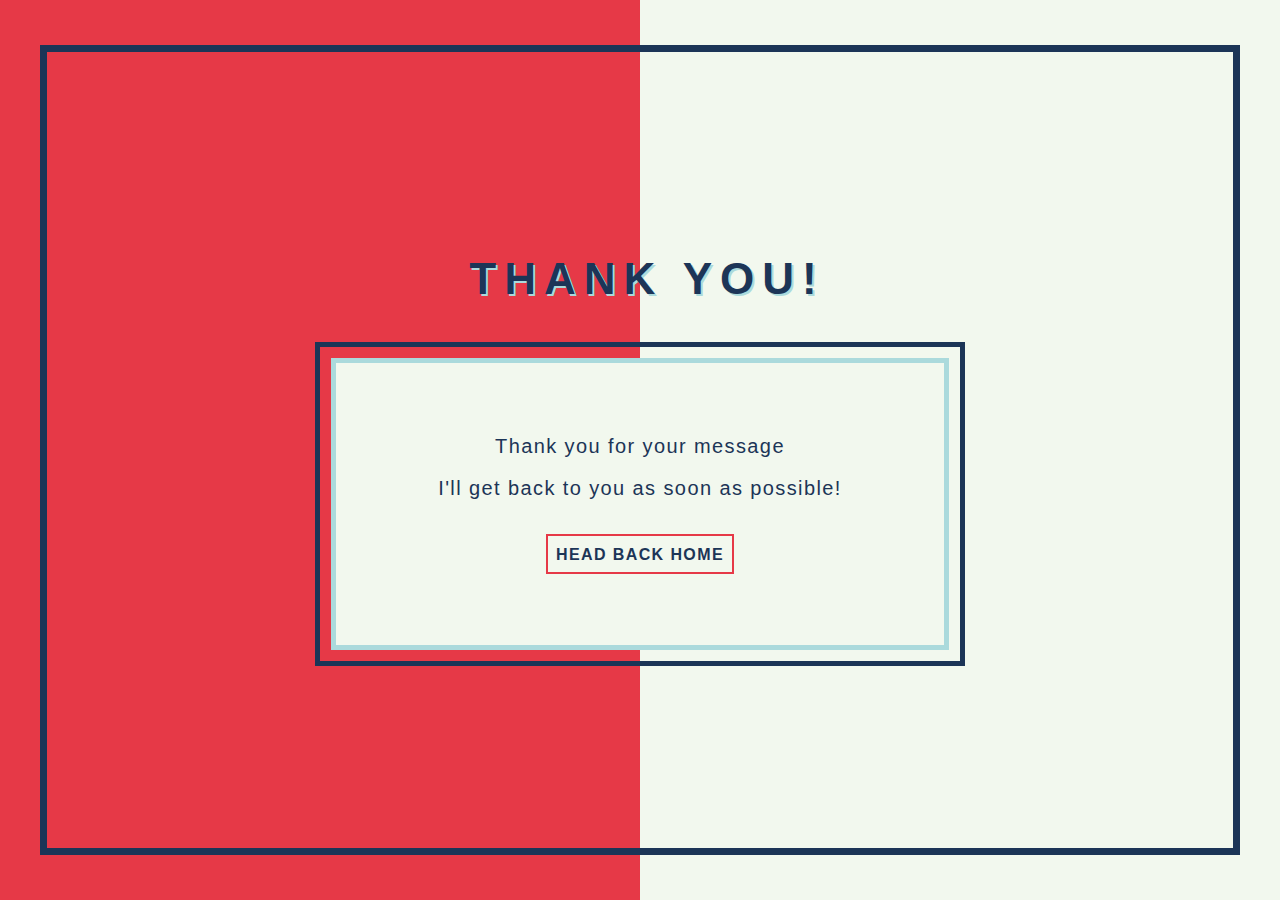
<file: thankyou.html>
<!DOCTYPE html>
<html lang="en">
<head>
    <meta charset="UTF-8">
    <meta name="viewport" content="width=device-width, initial-scale=1.0">
    <meta http-equiv="X-UA-Compatible" content="ie=edge">
    <title>Thank you!</title>
    <link rel="stylesheet" href="styles/styles.css"> 
    <!-- changed path above to make it work with filezilla -->
</head>
<body>
    <section class="border">
        <section class="thankyou wrapper">
            <h2>Thank you!</h2>
            <div class="thankyouTextBorder">
                <div class="thankyouTextBox">
                    <p>Thank you for your message</p>
                    <p>I'll get back to you as soon as possible!</p>
                    <a href="https://luke-mackenzie.netlify.com" class="button">Head back home</a>
                </div>
            </div>
        </section>
    </header>
</body>
</html>
</file>
<file: styles/styles.css>
article, aside, details, figcaption, figure, footer, header, hgroup, nav, section, summary {
  display: block;
}

audio, canvas, video {
  display: inline-block;
}

audio:not([controls]) {
  display: none;
  height: 0;
}

[hidden] {
  display: none;
}

html {
  font-family: sans-serif;
  -webkit-text-size-adjust: 100%;
  -ms-text-size-adjust: 100%;
}

a:focus {
  outline: thin dotted;
}

a:active, a:hover {
  outline: 0;
}

h1 {
  font-size: 2em;
}

abbr[title] {
  border-bottom: 1px dotted;
}

b, strong {
  font-weight: 700;
}

dfn {
  font-style: italic;
}

mark {
  background: #ff0;
  color: #000;
}

code, kbd, pre, samp {
  font-family: monospace, serif;
  font-size: 1em;
}

pre {
  white-space: pre-wrap;
  word-wrap: break-word;
}

q {
  quotes: \201C \201D \2018 \2019;
}

small {
  font-size: 80%;
}

sub, sup {
  font-size: 75%;
  line-height: 0;
  position: relative;
  vertical-align: baseline;
}

sup {
  top: -.5em;
}

sub {
  bottom: -.25em;
}

img {
  border: 0;
}

svg:not(:root) {
  overflow: hidden;
}

fieldset {
  border: 1px solid silver;
  margin: 0 2px;
  padding: .35em .625em .75em;
}

button, input, select, textarea {
  font-family: inherit;
  font-size: 100%;
  margin: 0;
}

button, input {
  line-height: normal;
}

button, html input[type=button], input[type=reset], input[type=submit] {
  -webkit-appearance: button;
  cursor: pointer;
}

button[disabled], input[disabled] {
  cursor: default;
}

input[type=checkbox], input[type=radio] {
  -webkit-box-sizing: border-box;
          box-sizing: border-box;
  padding: 0;
}

input[type=search] {
  -webkit-appearance: textfield;
  -webkit-box-sizing: content-box;
  box-sizing: content-box;
}

input[type=search]::-webkit-search-cancel-button, input[type=search]::-webkit-search-decoration {
  -webkit-appearance: none;
}

textarea {
  overflow: auto;
  vertical-align: top;
}

table {
  border-collapse: collapse;
  border-spacing: 0;
}

body, figure {
  margin: 0;
}

legend, button::-moz-focus-inner, input::-moz-focus-inner {
  border: 0;
  padding: 0;
}

.clearfix:after {
  visibility: hidden;
  display: block;
  font-size: 0;
  content: '';
  clear: both;
  height: 0;
}

* {
  -webkit-box-sizing: border-box;
  box-sizing: border-box;
}

.visuallyHidden:not(:focus):not(:active) {
  position: absolute;
  width: 1px;
  height: 1px;
  margin: -1px;
  border: 0;
  padding: 0;
  white-space: nowrap;
  -webkit-clip-path: inset(100%);
          clip-path: inset(100%);
  clip: rect(0 0 0);
  overflow: hidden;
}

.skipLink {
  position: absolute;
  left: -1000px;
  top: 5px;
  z-index: 999;
  background: white;
  color: black;
}

.skipLink:focus {
  left: 0;
}

html {
  font-size: 125%;
  overflow-x: hidden;
}

body {
  font-size: 1rem;
  color: #1c3557;
  letter-spacing: 0.07rem;
}

@media (max-width: 600px) {
  body {
    font-size: .8rem;
  }
}

.wrapper {
  max-width: 1200px;
  padding: 0 4%;
  margin: 0 auto;
}

h1, h2, p, section, ul, li {
  margin: 0;
  padding: 0;
}

h2 {
  letter-spacing: .4rem;
  font-size: 2.2rem;
}

@media (max-width: 600px) {
  h2 {
    font-size: 2rem;
  }
}

@media (max-width: 440px) {
  h2 {
    font-size: 1.6rem;
  }
}

img {
  display: block;
  max-width: 100%;
  width: 100%;
}

ul {
  list-style: none;
}

a {
  text-decoration: none;
  color: inherit;
}

p {
  line-height: 1.4;
}

.whiteText {
  color: #f2f8ee;
}

.button {
  display: inline-block;
  text-decoration: none;
  font-size: .8rem;
  border: 2px solid #e63947;
  padding: 10px 8px 8px 8px;
  position: relative;
  color: #1c3557;
  text-align: center;
  z-index: 0;
  width: auto;
  -webkit-transition: all .3s ease-out;
  transition: all .3s ease-out;
  text-transform: uppercase;
  font-weight: bold;
}

.button:before {
  content: "";
  position: absolute;
  z-index: -1;
  top: 0;
  left: 0;
  right: -1px;
  bottom: 0;
  background: #e63947;
  -webkit-transform: scaleY(0);
          transform: scaleY(0);
  -webkit-transform-origin: 50% 100%;
          transform-origin: 50% 100%;
  -webkit-transition-property: -webkit-transform;
  transition-property: -webkit-transform;
  transition-property: transform;
  transition-property: transform, -webkit-transform;
  -webkit-transition-duration: 0.3s;
          transition-duration: 0.3s;
  -webkit-transition-timing-function: ease-out;
          transition-timing-function: ease-out;
}

.button:hover {
  color: #f2f8ee;
}

.button:hover:before,
.button:focus:before {
  -webkit-transform: scaleY(1);
          transform: scaleY(1);
}

.socials a {
  display: inline-block;
  margin: 50% 0;
  -webkit-transition: all .3s ease;
  transition: all .3s ease;
}

.socials a:hover, .socials a:focus {
  color: #abdadc;
  -webkit-transform: scale(1.2);
          transform: scale(1.2);
}

.socials a i {
  font-size: 1.2rem;
}

.wow {
  visibility: hidden;
}

header {
  min-height: 100vh;
  background-image: -webkit-gradient(linear, left top, right top, from(#e63947), color-stop(50%, #e63947), color-stop(50%, #f2f8ee), to(#f2f8ee));
  background-image: linear-gradient(to right, #e63947 0%, #e63947 50%, #f2f8ee 50%, #f2f8ee 100%);
  display: -webkit-box;
  display: -ms-flexbox;
  display: flex;
  -webkit-box-pack: center;
      -ms-flex-pack: center;
          justify-content: center;
  -webkit-box-align: center;
      -ms-flex-align: center;
          align-items: center;
}

.landing {
  border: 7px solid #1c3557;
  width: 95vw;
  height: 90vh;
  max-height: 1000px;
  display: -webkit-box;
  display: -ms-flexbox;
  display: flex;
  -webkit-box-align: center;
      -ms-flex-align: center;
          align-items: center;
  -webkit-box-orient: vertical;
  -webkit-box-direction: normal;
      -ms-flex-direction: column;
          flex-direction: column;
  position: relative;
  padding-top: 1rem;
  overflow: hidden;
}

.landing h1 {
  font-size: 5rem;
  letter-spacing: 1rem;
  margin-left: 1rem;
  text-transform: uppercase;
  text-shadow: 4px 4px 0 #abdadc;
}

.landing h2 {
  margin: 0 0 1.3rem 0.7rem;
  text-transform: uppercase;
}

.landing .test {
  position: relative;
  top: calc(50% - 75px);
  -webkit-transform: translateY(-50%);
          transform: translateY(-50%);
  text-align: center;
  width: 100%;
}

.landing .socials {
  position: absolute;
  right: 40px;
  top: calc(50% - 154px);
  text-align: center;
  display: -webkit-box;
  display: -ms-flexbox;
  display: flex;
  -webkit-box-orient: vertical;
  -webkit-box-direction: normal;
      -ms-flex-direction: column;
          flex-direction: column;
}

.landingTextBorder {
  border: 5px solid #1c3557;
  background: transparent;
  position: relative;
  width: 60%;
  padding: 1%;
  margin: 10px auto 0px auto;
}

.landingTextBox {
  background: #f2f8ee;
  display: -webkit-box;
  display: -ms-flexbox;
  display: flex;
  -webkit-box-orient: vertical;
  -webkit-box-direction: normal;
      -ms-flex-direction: column;
          flex-direction: column;
  -webkit-box-align: center;
      -ms-flex-align: center;
          align-items: center;
  min-height: 100%;
  width: 100%;
  padding: 2% 5% 2% 5%;
  border: 5px solid #abdadc;
  text-align: center;
}

.landingTextBox p {
  margin: 7px 0;
}

.landingTextBox a {
  display: none;
  margin: 10px 0;
}

.typed-cursor {
  display: none;
}

nav {
  width: 100%;
  margin-bottom: 15px;
  display: -webkit-box;
  display: -ms-flexbox;
  display: flex;
  -webkit-box-pack: start;
      -ms-flex-pack: start;
          justify-content: flex-start;
}

.headerNav {
  display: -webkit-box;
  display: -ms-flexbox;
  display: flex;
  -webkit-box-align: center;
      -ms-flex-align: center;
          align-items: center;
  position: relative;
  top: -100px;
  -webkit-transition: all 0.3s ease-out;
  transition: all 0.3s ease-out;
}

.headerNav:focus-within {
  top: 0px;
}

.headerNav a {
  display: inline-block;
  margin-left: 40px;
  padding: 5px 0;
}

.headerNav a:hover, .headerNav a:focus {
  color: #abdadc;
}

.headerNav.active {
  top: 0px;
}

.hamburger {
  height: 40px;
  width: 40px;
  cursor: pointer;
  -ms-flex-item-align: start;
      align-self: flex-start;
}

.line1,
.line2,
.line3 {
  background: #1c3557;
  height: 5px;
  width: 40px;
  position: relative;
  -webkit-transition: all 0.5s ease;
  transition: all 0.5s ease;
}

.line2 {
  margin: 7px 0;
}

/* ACTIVE */
.line1.active {
  background: #1c3557;
  height: 5px;
  width: 40px;
  -webkit-transform: rotate(45deg);
          transform: rotate(45deg);
  -webkit-transform-origin: 10%;
          transform-origin: 10%;
  top: 4%;
}

.line2.active {
  visibility: hidden;
  -webkit-transition: 0s;
  transition: 0s;
}

.line3.active {
  background: #1c3557;
  height: 5px;
  width: 40px;
  -webkit-transform: rotate(-45deg);
          transform: rotate(-45deg);
  -webkit-transform-origin: 10%;
          transform-origin: 10%;
}

@media (max-width: 790px) {
  .landing .socials {
    -webkit-box-orient: horizontal;
    -webkit-box-direction: normal;
        -ms-flex-direction: row;
            flex-direction: row;
    right: 45%;
    top: 90%;
  }
  .landing .socials a {
    margin: 2% 5%;
  }
  .landingTextBorder {
    width: 90%;
  }
}

@media (max-width: 600px) {
  .landing h1 {
    font-size: 4.7rem;
  }
}

@media (max-width: 440px) {
  .landing {
    width: 95vw;
  }
  .landing h1 {
    font-size: 3.7rem;
  }
  .landing .socials {
    right: 42%;
  }
  .headerNav a {
    margin-left: 30px;
  }
}

@media (max-width: 380px) {
  .headerNav a {
    margin-left: 23px;
  }
}

@media (max-width: 360px) {
  .headerNav a {
    margin-left: 14px;
  }
}

.aboutArticle {
  background: #f2f8ee;
  display: -webkit-box;
  display: -ms-flexbox;
  display: flex;
  -webkit-box-pack: center;
      -ms-flex-pack: center;
          justify-content: center;
  -webkit-box-align: center;
      -ms-flex-align: center;
          align-items: center;
  position: relative;
}

.aboutArticle:after {
  content: '';
  width: 50%;
  height: 50%;
  background: #1c3557;
  position: absolute;
  z-index: 0;
  right: 0;
  bottom: 0;
}

.aboutArticle:before {
  content: '';
  width: 50%;
  height: 50%;
  background: #e63947;
  z-index: 1;
  position: absolute;
  left: 0;
  top: 0;
}

.about {
  border: 7px solid #abdadc;
  width: 95vw;
  display: -webkit-box;
  display: -ms-flexbox;
  display: flex;
  -webkit-box-align: center;
      -ms-flex-align: center;
          align-items: center;
  -webkit-box-orient: vertical;
  -webkit-box-direction: normal;
      -ms-flex-direction: column;
          flex-direction: column;
  margin: 35px 0;
  background: #f2f8ee;
  z-index: 1;
  padding-top: 4%;
  padding-bottom: 2%;
}

.about h2 {
  text-transform: uppercase;
  text-shadow: 2px 2px 0 #abdadc;
  margin-bottom: 1rem;
}

.about a {
  margin: 2%;
}

.aboutContent {
  display: -webkit-box;
  display: -ms-flexbox;
  display: flex;
}

.aboutImage1 {
  border: 4px solid #1c3557;
  padding: 2%;
}

.aboutImage2 {
  border: 4px solid #1c3557;
  display: none;
  padding: 2%;
}

.aboutText p {
  margin-bottom: 3%;
  padding-left: 5%;
  font-size: 0.9rem;
}

@media (max-width: 950px) {
  .aboutContent {
    -webkit-box-orient: vertical;
    -webkit-box-direction: normal;
        -ms-flex-direction: column;
            flex-direction: column;
    -webkit-box-align: center;
        -ms-flex-align: center;
            align-items: center;
  }
  .aboutContent p {
    padding: 0 3%;
  }
  .aboutImage {
    margin: 0 0 5% 0;
    width: 220px;
  }
  .aboutImage1 {
    display: none;
  }
  .aboutImage2 {
    display: block;
  }
}

@media (max-width: 600px) {
  .aboutText {
    margin-top: 5%;
    margin-bottom: 5%;
  }
  .aboutText p {
    font-size: 0.8rem;
  }
}

main {
  min-height: 100vh;
  background-image: -webkit-gradient(linear, left top, right top, from(#f2f8ee), color-stop(50%, #f2f8ee), color-stop(50%, #1c3557), to(#1c3557));
  background-image: linear-gradient(to right, #f2f8ee 0%, #f2f8ee 50%, #1c3557 50%, #1c3557 100%);
  display: -webkit-box;
  display: -ms-flexbox;
  display: flex;
  -webkit-box-pack: center;
      -ms-flex-pack: center;
          justify-content: center;
  -webkit-box-align: center;
      -ms-flex-align: center;
          align-items: center;
}

.portfolio {
  border: 7px solid #e63947;
  width: 95vw;
  display: -webkit-box;
  display: -ms-flexbox;
  display: flex;
  -webkit-box-align: center;
      -ms-flex-align: center;
          align-items: center;
  -webkit-box-orient: vertical;
  -webkit-box-direction: normal;
      -ms-flex-direction: column;
          flex-direction: column;
  margin: 35px 0;
}

.portfolio h2 {
  margin: 1.5rem 0 1.5rem 1.3rem;
  text-transform: uppercase;
  text-shadow: 2px 2px 0 #abdadc;
}

.portfolio h3 {
  margin: 0;
  padding: 7px 10px 5px 10px;
  border: 3px solid #1c3557;
  background: #e63947;
  color: #f2f8ee;
  text-transform: uppercase;
  z-index: 1;
}

.portfolioContainer {
  width: 100%;
  display: -webkit-box;
  display: -ms-flexbox;
  display: flex;
  -webkit-box-pack: justify;
      -ms-flex-pack: justify;
          justify-content: space-between;
  -webkit-box-align: center;
      -ms-flex-align: center;
          align-items: center;
  -ms-flex-wrap: wrap;
      flex-wrap: wrap;
  background: rgba(242, 248, 238, 0.9);
  border: 5px solid #1c3557;
  margin-bottom: 5%;
  margin-top: -20px;
  padding: 5% 2%;
  position: relative;
}

.portfolioItem {
  width: 48%;
  display: -webkit-box;
  display: -ms-flexbox;
  display: flex;
  -webkit-box-align: center;
      -ms-flex-align: center;
          align-items: center;
}

.portfolioImage {
  position: relative;
  width: 100%;
  padding: 1%;
  border: 5px solid #abdadc;
}

.portfolioDescription {
  background: #f2f8ee;
  width: 100%;
  border: 5px solid #abdadc;
  padding: 20px;
  display: -webkit-box;
  display: -ms-flexbox;
  display: flex;
  -webkit-box-orient: vertical;
  -webkit-box-direction: normal;
      -ms-flex-direction: column;
          flex-direction: column;
  -webkit-box-pack: space-evenly;
      -ms-flex-pack: space-evenly;
          justify-content: space-evenly;
}

.portfolioDescription h3 {
  margin: 0;
  text-align: center;
}

.portfolioDescription p {
  margin-bottom: 5%;
  text-align: center;
}

.portfolioDescription .button {
  margin-top: 5%;
}

.portfolioIcons {
  display: -webkit-box;
  display: -ms-flexbox;
  display: flex;
  width: 100%;
  -webkit-box-pack: center;
      -ms-flex-pack: center;
          justify-content: center;
  -ms-flex-wrap: wrap;
      flex-wrap: wrap;
}

.portfolioIcons i {
  font-size: 1.2rem;
  margin: 5px 15px;
  -webkit-transition: all .2s ease-out;
  transition: all .2s ease-out;
}

.portfolioIcons i:hover {
  -webkit-transform: scale(1.15);
          transform: scale(1.15);
}

.portfolioIcons .firebase {
  width: 25px;
  margin: 5px 10px;
  fill: #1c3557;
  -webkit-transform: scale(0.9);
          transform: scale(0.9);
  -webkit-transition: all .2s ease-out;
  transition: all .2s ease-out;
}

.portfolioIcons .firebase:hover {
  -webkit-transform: scale(1.05);
          transform: scale(1.05);
}

.portfolioButtons {
  display: -webkit-box;
  display: -ms-flexbox;
  display: flex;
  -webkit-box-pack: center;
      -ms-flex-pack: center;
          justify-content: center;
}

.portfolioButtons .button {
  max-width: 50%;
}

.portfolioButtons .button:nth-of-type(2) {
  border-color: #1c3557;
  color: #e63947;
  margin-left: 10%;
}

.portfolioButtons .button:nth-of-type(2):hover {
  color: #f2f8ee;
}

.portfolioButtons .button:nth-of-type(2):before {
  background: #1c3557;
}

@media (max-width: 1000px) {
  .portfolioContainer {
    -webkit-box-orient: vertical;
    -webkit-box-direction: normal;
        -ms-flex-direction: column;
            flex-direction: column;
  }
  .portfolioItem {
    width: 90%;
    margin: 5px 0;
  }
  .flexOrder {
    -webkit-box-ordinal-group: 0;
        -ms-flex-order: -1;
            order: -1;
  }
}

@media (max-width: 500px) {
  .portfolioIcons i {
    margin: 5px 8px;
  }
  .portfolioIcons .firebase {
    margin: 5px 3px;
  }
}

.contactArticle {
  display: -webkit-box;
  display: -ms-flexbox;
  display: flex;
  -webkit-box-pack: center;
      -ms-flex-pack: center;
          justify-content: center;
  -webkit-box-align: center;
      -ms-flex-align: center;
          align-items: center;
  background-image: -webkit-gradient(linear, left top, right top, from(#e63947), color-stop(50%, #e63947), color-stop(50%, #f2f8ee), to(#f2f8ee));
  background-image: linear-gradient(to right, #e63947 0%, #e63947 50%, #f2f8ee 50%, #f2f8ee 100%);
}

.contact {
  border: 7px solid #1c3557;
  width: 95vw;
  display: -webkit-box;
  display: -ms-flexbox;
  display: flex;
  -webkit-box-align: center;
      -ms-flex-align: center;
          align-items: center;
  -webkit-box-orient: vertical;
  -webkit-box-direction: normal;
      -ms-flex-direction: column;
          flex-direction: column;
  margin: 35px 0;
  position: relative;
  padding-top: 1rem;
  padding-bottom: 1rem;
}

.contact h2 {
  margin: 1.5rem 0 0 1.5rem;
  text-transform: uppercase;
  text-shadow: 2px 2px 0 #abdadc;
}

.contact form {
  display: -webkit-box;
  display: -ms-flexbox;
  display: flex;
  -webkit-box-orient: vertical;
  -webkit-box-direction: normal;
      -ms-flex-direction: column;
          flex-direction: column;
  -webkit-box-align: center;
      -ms-flex-align: center;
          align-items: center;
  width: 100%;
  font-size: 0.8rem;
}

.contact form label {
  margin-top: 20px;
  margin-bottom: 5px;
  width: 75%;
  max-width: 350px;
  min-width: 200px;
  color: #f2f8ee;
}

.contact form label:nth-of-type(3) {
  width: 75%;
  max-width: 450px;
  min-width: 250px;
}

.contact form input:not([type='submit']) {
  width: 75%;
  max-width: 350px;
  min-width: 200px;
  padding: 5px;
  border: none;
  border-bottom: 3px solid #1c3557;
  background: rgba(255, 255, 255, 0.5);
  color: #1c3557;
}

.contact form input:not([type='submit']):focus {
  background: #abdadc;
}

.contact form input[type='submit'] {
  display: inline-block;
  text-decoration: none;
  font-size: 0.8rem;
  font-weight: bold;
  border: 2px solid #1c3557;
  padding: 8px 2px;
  margin: 5px 5px 20px 5px;
  position: relative;
  color: #1c3557;
  text-align: center;
  z-index: 0;
  width: 180px;
  -webkit-transition: all 0.2s ease-out;
  transition: all 0.2s ease-out;
  text-transform: uppercase;
  background: #f2f8ee;
}

.contact form input[type='submit']:hover,
.contact form input[type='submit']:focus {
  -webkit-box-shadow: 3px 3px 0 #abdadc;
          box-shadow: 3px 3px 0 #abdadc;
}

.contact form input[type='submit']:active {
  -webkit-box-shadow: none;
          box-shadow: none;
  -webkit-transform: scale(0.95);
          transform: scale(0.95);
}

.contact form textarea {
  width: 75%;
  height: 150px;
  max-width: 450px;
  min-width: 250px;
  padding: 15px;
  border: 3px solid #1c3557;
  background: rgba(255, 255, 255, 0.6);
  margin-bottom: 5px;
  color: #1c3557;
}

.contact form textarea:focus {
  background: #abdadc;
}

.contact .socials {
  position: absolute;
  right: 40px;
  top: calc(50% - 154px);
  text-align: center;
  display: -webkit-box;
  display: -ms-flexbox;
  display: flex;
  -webkit-box-orient: vertical;
  -webkit-box-direction: normal;
      -ms-flex-direction: column;
          flex-direction: column;
}

@media (max-width: 790px) {
  .contact .socials {
    position: static;
    -webkit-box-orient: horizontal;
    -webkit-box-direction: normal;
        -ms-flex-direction: row;
            flex-direction: row;
  }
  .contact .socials a {
    margin: 30px 10px 20px 10px;
  }
}

@media (max-width: 440px) {
  .contact form textarea,
  .contact form input:not([type='submit']),
  .contact form input[type='submit'],
  .contact form label,
  .contact form label:nth-of-type(3) {
    width: 100%;
    min-width: 100%;
  }
  .contact h2 {
    margin-left: 1.3rem;
  }
}

footer {
  background: #1c3557;
  text-align: center;
  padding: 5px 0;
}

footer p {
  color: lightgrey;
  line-height: normal;
  font-size: 0.6rem;
}

footer a {
  background: lightgrey;
  font-size: 0.9rem;
  padding: 5px 15px;
  display: inline-block;
  margin: 10px 0;
  border: 3px solid #abdadc;
}

footer i {
  margin: 10px 3px;
  color: #e63947;
}

.border {
  min-height: 100vh;
  background-image: -webkit-gradient(linear, left top, right top, from(#e63947), color-stop(50%, #e63947), color-stop(50%, #f2f8ee), to(#f2f8ee));
  background-image: linear-gradient(to right, #e63947 0%, #e63947 50%, #f2f8ee 50%, #f2f8ee 100%);
  display: -webkit-box;
  display: -ms-flexbox;
  display: flex;
  -webkit-box-pack: center;
      -ms-flex-pack: center;
          justify-content: center;
  -webkit-box-align: center;
      -ms-flex-align: center;
          align-items: center;
}

.thankyou {
  border: 7px solid #1c3557;
  width: 95vw;
  min-height: 90vh;
  display: -webkit-box;
  display: -ms-flexbox;
  display: flex;
  -webkit-box-align: center;
      -ms-flex-align: center;
          align-items: center;
  -webkit-box-pack: center;
      -ms-flex-pack: center;
          justify-content: center;
  -webkit-box-orient: vertical;
  -webkit-box-direction: normal;
      -ms-flex-direction: column;
          flex-direction: column;
  position: relative;
  padding-top: 1rem;
}

.thankyou h2 {
  margin: 0 0 1.4rem .7rem;
  text-transform: uppercase;
  text-shadow: 2px 2px 0 #abdadc;
}

.thankyou .socials {
  position: absolute;
  right: 40px;
  top: 25%;
  text-align: center;
  display: -webkit-box;
  display: -ms-flexbox;
  display: flex;
  -webkit-box-orient: vertical;
  -webkit-box-direction: normal;
      -ms-flex-direction: column;
          flex-direction: column;
}

.thankyouTextBorder {
  border: 5px solid #1c3557;
  background: transparent;
  margin-top: 10px;
  position: relative;
  width: 60%;
  padding: 1%;
}

.thankyouTextBox {
  background: #f2f8ee;
  display: -webkit-box;
  display: -ms-flexbox;
  display: flex;
  -webkit-box-orient: vertical;
  -webkit-box-direction: normal;
      -ms-flex-direction: column;
          flex-direction: column;
  -webkit-box-align: center;
      -ms-flex-align: center;
          align-items: center;
  min-height: 100%;
  width: 100%;
  padding: 10% 5%;
  border: 5px solid #abdadc;
  text-align: center;
}

.thankyouTextBox p {
  margin: 7px 0;
}

.thankyouTextBox a {
  margin: 25px 0 10px 0;
}

@media (max-width: 600px) {
  .thankyouTextBorder {
    width: 95%;
  }
}
/*# sourceMappingURL=styles.css.map */
</file>
